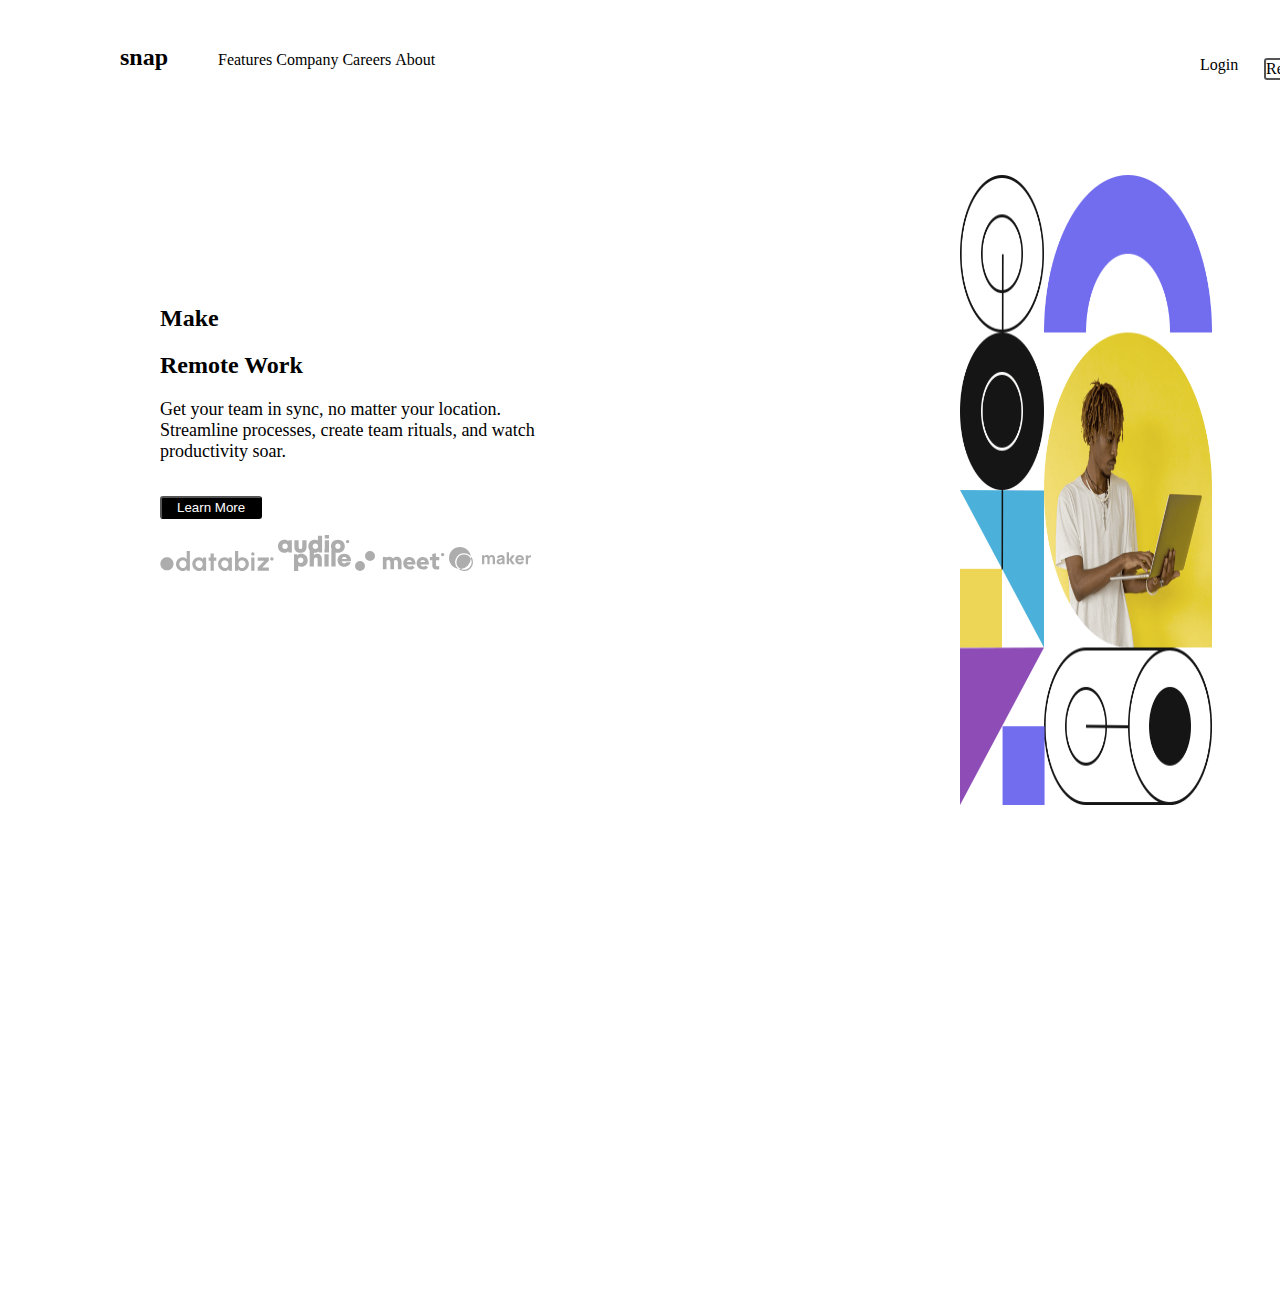
<file: index.html>
<!DOCTYPE html>
<html lang="en">
<head>
  <meta charset="UTF-8">
  <title>Basic Layout</title>
  <link rel="stylesheet" href="./style.css">
</head>
<body>
  <div class="work">
  <header>
    <div class="header">
      <div>
        <h2 class="logo">snap</h2>
      </div>
      <div class="list">
        <ul>
          <li>Features</li>
          <li>Company</li>
          <li>Careers</li>
          <li>About</li>
        </ul>
      </div>
      <div class="side">
        <li id="login">Login</li>
        <li id="register">Register</li>
        </div>
    </div>
  </header>
  </header>

  <section class="content">
    <div class="info">
      <article class="sub-content">
        <div class="heading">
          <h2>Make</h2>
          <h2>Remote Work</h2>
        </div>
        <div class="paragraph">
          <p>Get your team in sync, no matter your location. Streamline processes, create team rituals, and watch productivity soar.</p>
        </div>
        <button class="item">Learn More</button>
      </article>
      <div class="partners">
        <img src="./images/client-databiz.svg" alt="databiz">
        <img src="./images/client-audiophile.svg" alt="audiophile">
        <img src="./images/client-meet.svg" alt="meet">
        <img src="./images/client-maker.svg" alt="maker">
      </div>
    </div>
    <div class="pic"><img src="./images/image-hero-desktop.png" width="40vw" height="20vh"></div>
  </section>
  </div>
</body>
</html>
</file>
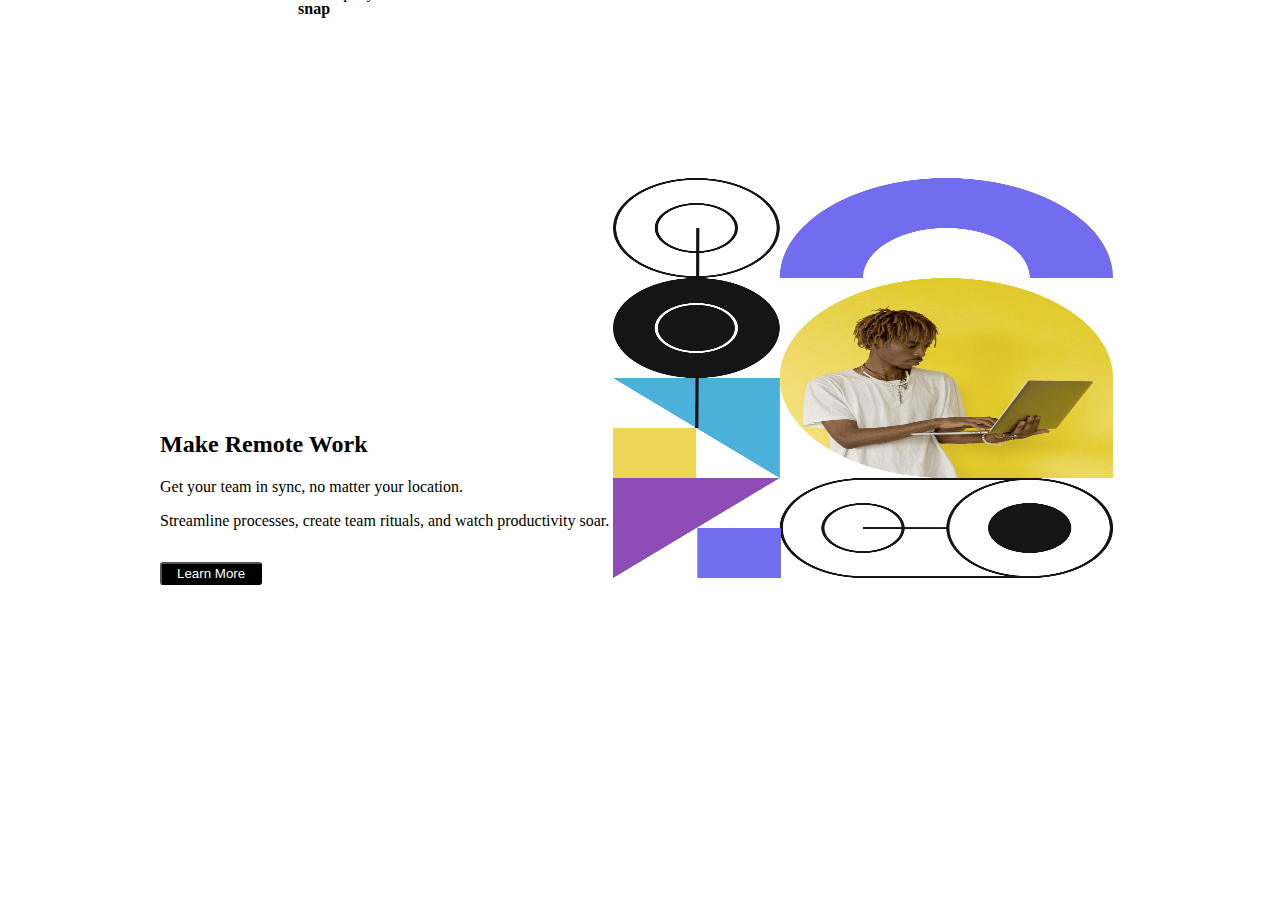
<file: intro-section-with-dropdown-navigation-main/index.html>
<!DOCTYPE html>
<html lang="en">
<head>
  <meta charset="UTF-8">
  <title>Basic Layout</title>
  <link rel="stylesheet" href="../style.css">
</head>
<body>
  <header>
    <div class="header">
      <div class="list">
        <ul>
          <li class="logo"><b>snap</b></li>
          <li>Features</li>
          <li>Company</li>
          <li>Careers</li>
          <li>About</li>
          <li style="float: right;">Login</li>
          <li id="register" style="float: right;"><button class="register">Register</button></li>
        </ul>
      </div>
    </div>
  </header>
  </header>

  <section class="content">
    <article class="sub-content">
      <h2>Make Remote Work</h2>
      <p>Get your team in sync, no matter your location.</p>
      <p>Streamline processes, create team rituals, and watch productivity soar.</p>
      <button class="item">Learn More</button>
    </article>
    <img src="../intro-section-with-dropdown-navigation-main/images/image-hero-desktop.png" width="500px" height="400px">
  </section>
</body>
</html>
</file>
<file: style.css>
body{
    margin: 0;
    padding: 0;
}

.work{
    height: 70vh;
    overflow: hidden;
}

.header {
    display: inline;
    align-items: center;
}
  
.list ul {
    list-style: none;
    margin: 0;
    padding: 0;
    display: inline;
    margin: 10px;
}
  
.list {
    left: 12em;
    align-items: center;
    display: inline;
    position: relative;
    bottom: 1em;
    padding: 14px 16px;
}

.logo{
    position: relative;
    left: 5em;
    top: 1em;
}

.list li{
    display: inline;
}

.side{
    display: inline;
    margin: 0px;
    padding: 0px;
    position: relative;
    list-style-type: none;
    left: 75em;
}

#login{
    position: relative;
    bottom: 1.8em;
}
  
#register {
    background-color: white;
    color: black;
    border: 2px solid #555555;
    border-radius: 3px;
    width: 6%;
    position: relative;
    left: 4em;
    bottom: 2.8em;
}
  
.content{
    display: inline-block;
    margin: 80px;
    padding: 80px;
    align-items: center;
    position: absolute;
}

.sub-content{
    display: inline-block;
    margin: 0;
    padding: 0;
}

.paragraph{
    width: 45%;
    
}
.paragraph p{
    font-size: 18px;
    font-weight: 500;
}
.info{
    
}
.pic{
    
}
.partners{
    
}

button{
    padding-left: 15px;
    padding: 2px 15px;
    background-color: black;
    color: white;
    border-radius: 3px;
    margin: 1.2em 0;
}

.pic img{
    position: relative;
    left: 50em;
    height: 70vh;
    width: 28vh;
    bottom: 25em;
    
}
</file>
